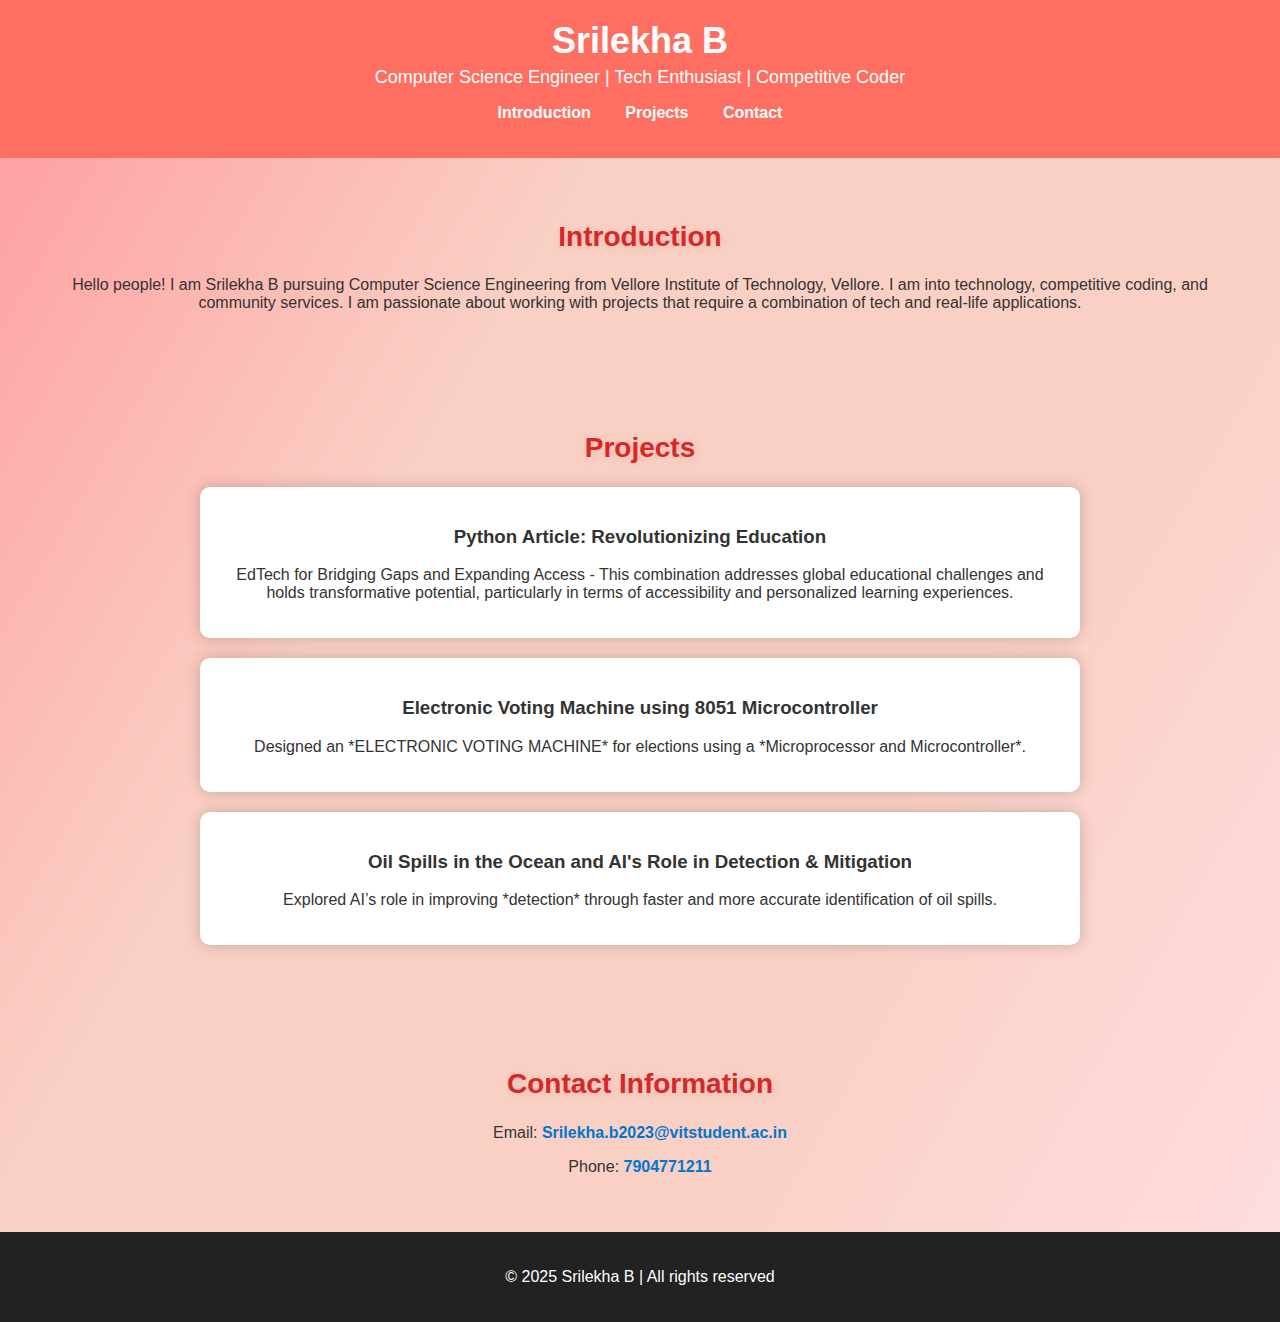
<file: index.html>
<!DOCTYPE html>
<html lang="en">
<head>
    <meta charset="UTF-8">
    <meta name="viewport" content="width=device-width, initial-scale=1.0">
    <title>Srilekha B - Portfolio</title>
    <link rel="stylesheet" href="style.css">
</head>
<body>
    <header>
        <h1>Srilekha B</h1>
        <p>Computer Science Engineer | Tech Enthusiast | Competitive Coder</p>
        <nav>
            <ul>
                <li><a href="#introduction">Introduction</a></li>
                <li><a href="#projects">Projects</a></li>
                <li><a href="#contact">Contact</a></li>
            </ul>
        </nav>
    </header>

    <section id="introduction">
        <h2>Introduction</h2>
        <p>Hello people! I am Srilekha B pursuing Computer Science Engineering from Vellore Institute of Technology, Vellore. I am into technology, competitive coding, and community services. I am passionate about working with projects that require a combination of tech and real-life applications.</p>
    </section>

    <section id="projects">
        <h2>Projects</h2>
        <div class="project">
            <h3>Python Article: Revolutionizing Education</h3>
            <p>EdTech for Bridging Gaps and Expanding Access - This combination addresses global educational challenges and holds transformative potential, particularly in terms of accessibility and personalized learning experiences.</p>
        </div>
        <div class="project">
            <h3>Electronic Voting Machine using 8051 Microcontroller</h3>
            <p>Designed an *ELECTRONIC VOTING MACHINE* for elections using a *Microprocessor and Microcontroller*.</p>
        </div>
        <div class="project">
            <h3>Oil Spills in the Ocean and AI's Role in Detection & Mitigation</h3>
            <p>Explored AI’s role in improving *detection* through faster and more accurate identification of oil spills.</p>
        </div>
    </section>

    <section id="contact">
        <h2>Contact Information</h2>
        <p>Email: <a href="mailto:Srilekha.b2023@vitstudent.ac.in">Srilekha.b2023@vitstudent.ac.in</a></p>
        <p>Phone: <a href="tel:+917904771211">7904771211</a></p>
    </section>

    <footer>
        <p>© 2025 Srilekha B | All rights reserved</p>
    </footer>
</body>
</html>
</file>
<file: style.css>
/* General Styles */
body {
      font-family: 'Poppins', sans-serif;
      margin: 0;
      padding: 0;
      background: linear-gradient(120deg, #ff9a9e, #fad0c4, #fad0c4, #ffdde1);
      color: #333;
  }
  
  /* Header */
  header {
      background: #ff6f61;
      color: white;
      text-align: center;
      padding: 20px;
  }
  
  header h1 {
      margin: 0;
      font-size: 36px;
  }
  
  header p {
      margin: 5px 0;
      font-size: 18px;
  }
  
  nav ul {
      list-style: none;
      padding: 0;
  }
  
  nav ul li {
      display: inline;
      margin: 0 15px;
  }
  
  nav a {
      text-decoration: none;
      color: white;
      font-weight: bold;
      transition: 0.3s;
  }
  
  nav a:hover {
      color: yellow;
  }
  
  /* Sections */
  section {
      text-align: center;
      padding: 40px;
  }
  
  h2 {
      font-size: 28px;
      color: #d62828;
      text-shadow: 2px 2px 10px rgba(0, 0, 0, 0.1);
  }
  
  /* Projects Section */
  .project {
      background: white;
      padding: 20px;
      margin: 20px auto;
      width: 70%;
      border-radius: 10px;
      box-shadow: 0 0 15px rgba(0, 0, 0, 0.2);
      transition: transform 0.3s ease-in-out;
  }
  
  .project:hover {
      transform: scale(1.05);
  }
  
  /* Contact */
  #contact a {
      color: #0077cc;
      text-decoration: none;
      font-weight: bold;
  }
  
  #contact a:hover {
      color: #ff6f61;
  }
  
  /* Footer */
  footer {
      background: #222;
      color: white;
      text-align: center;
      padding: 20px;
  }
</file>
